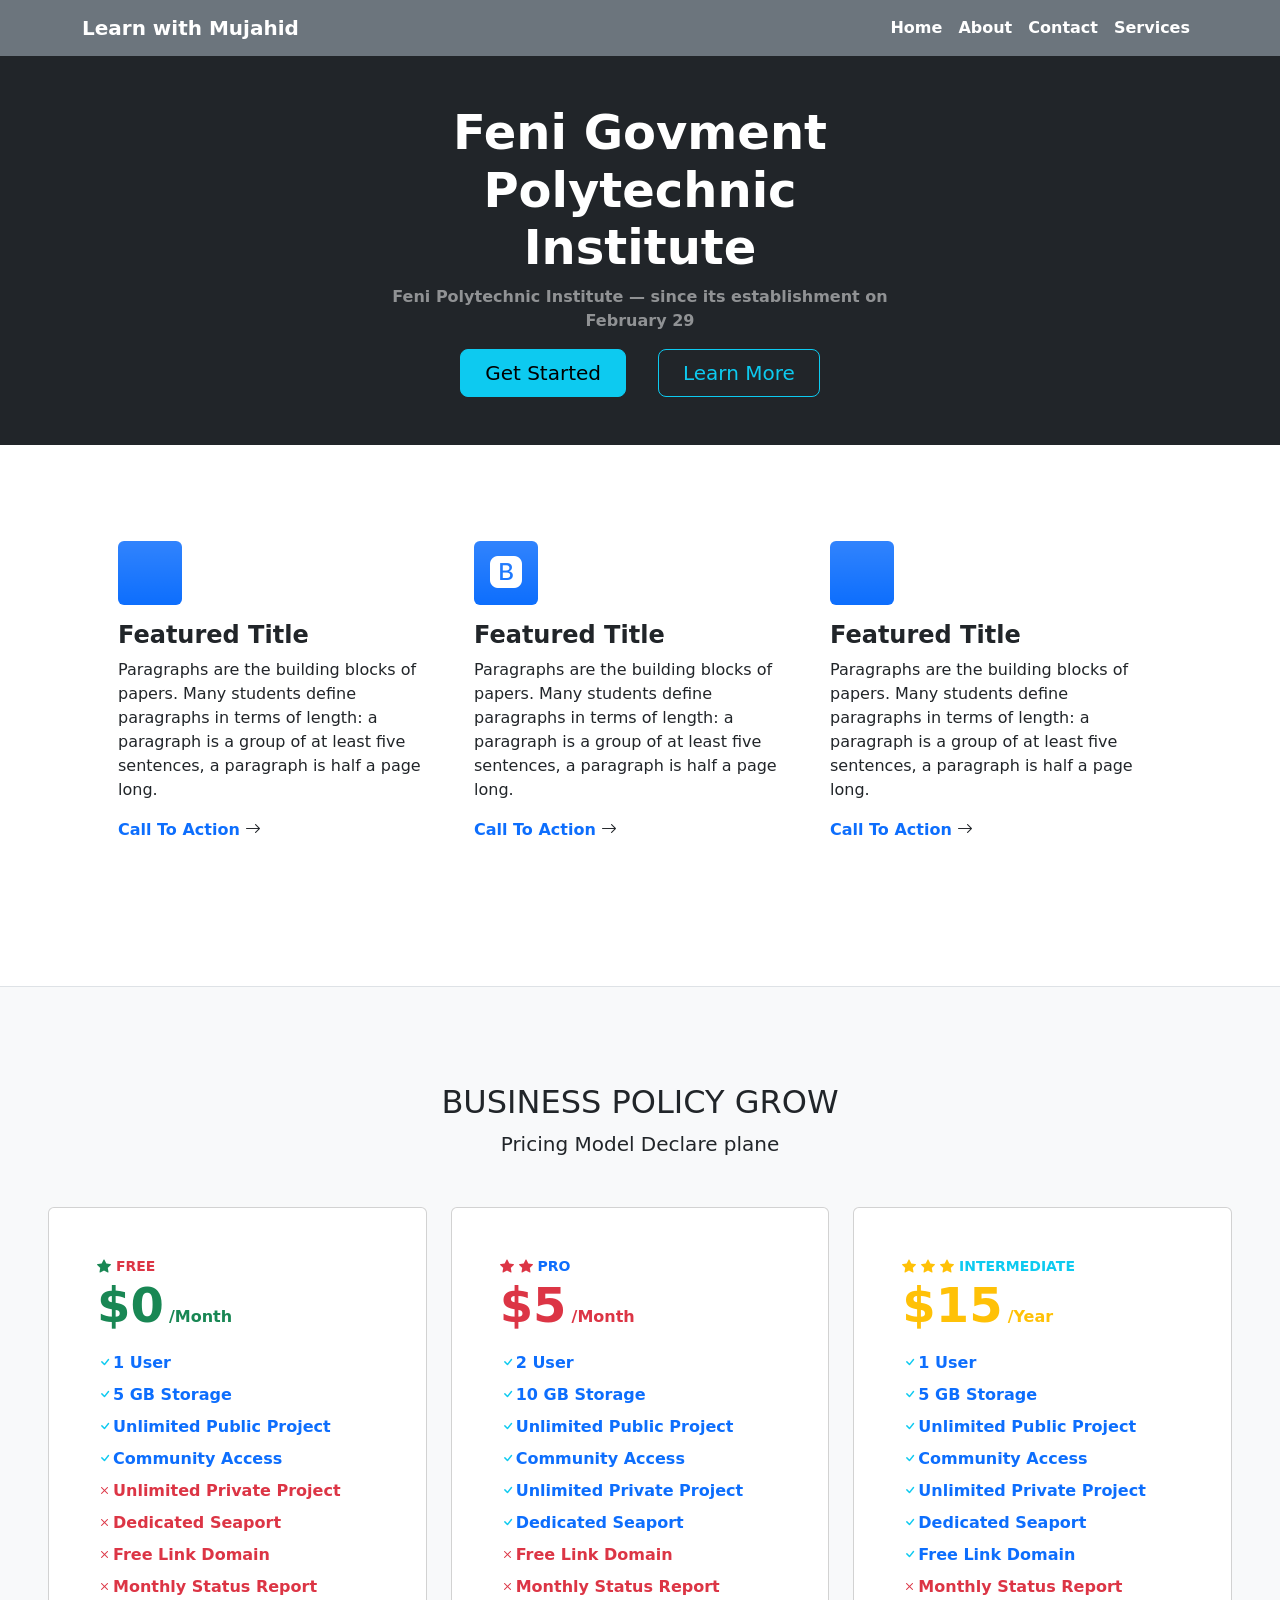
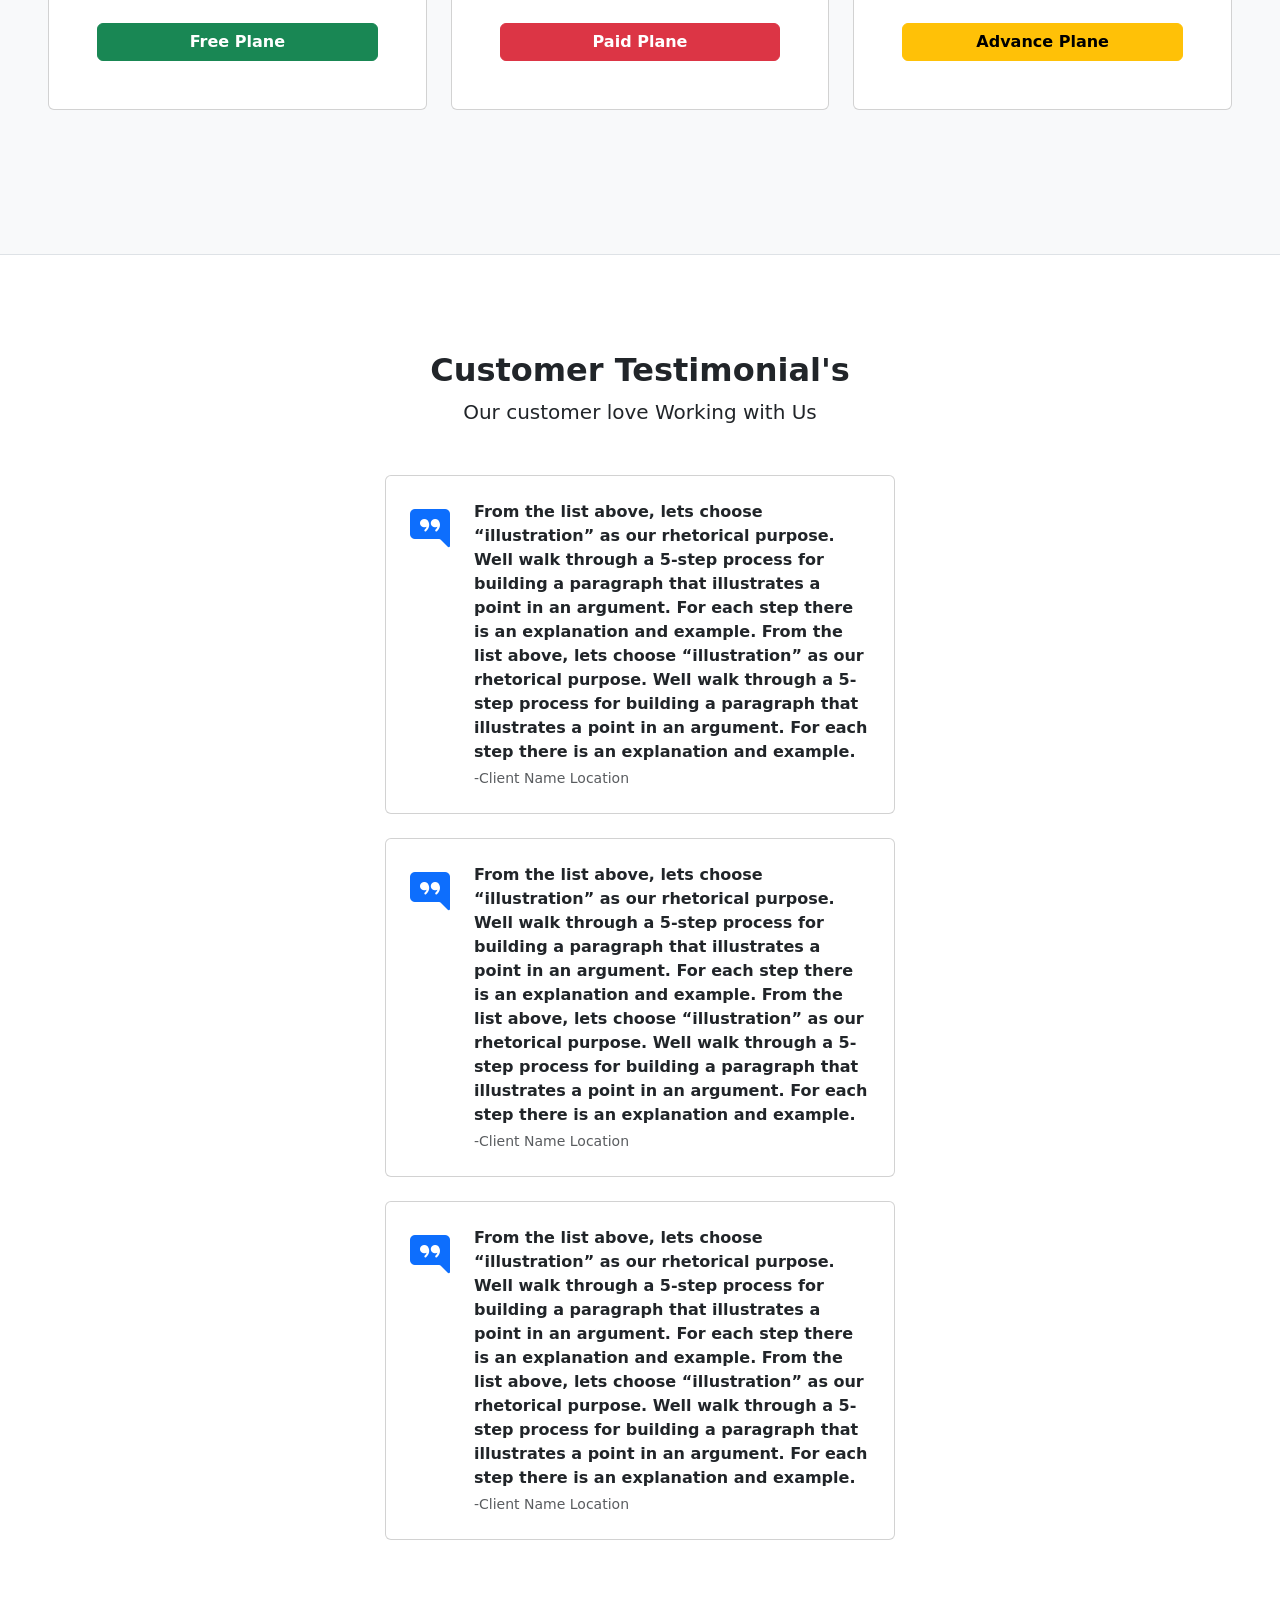
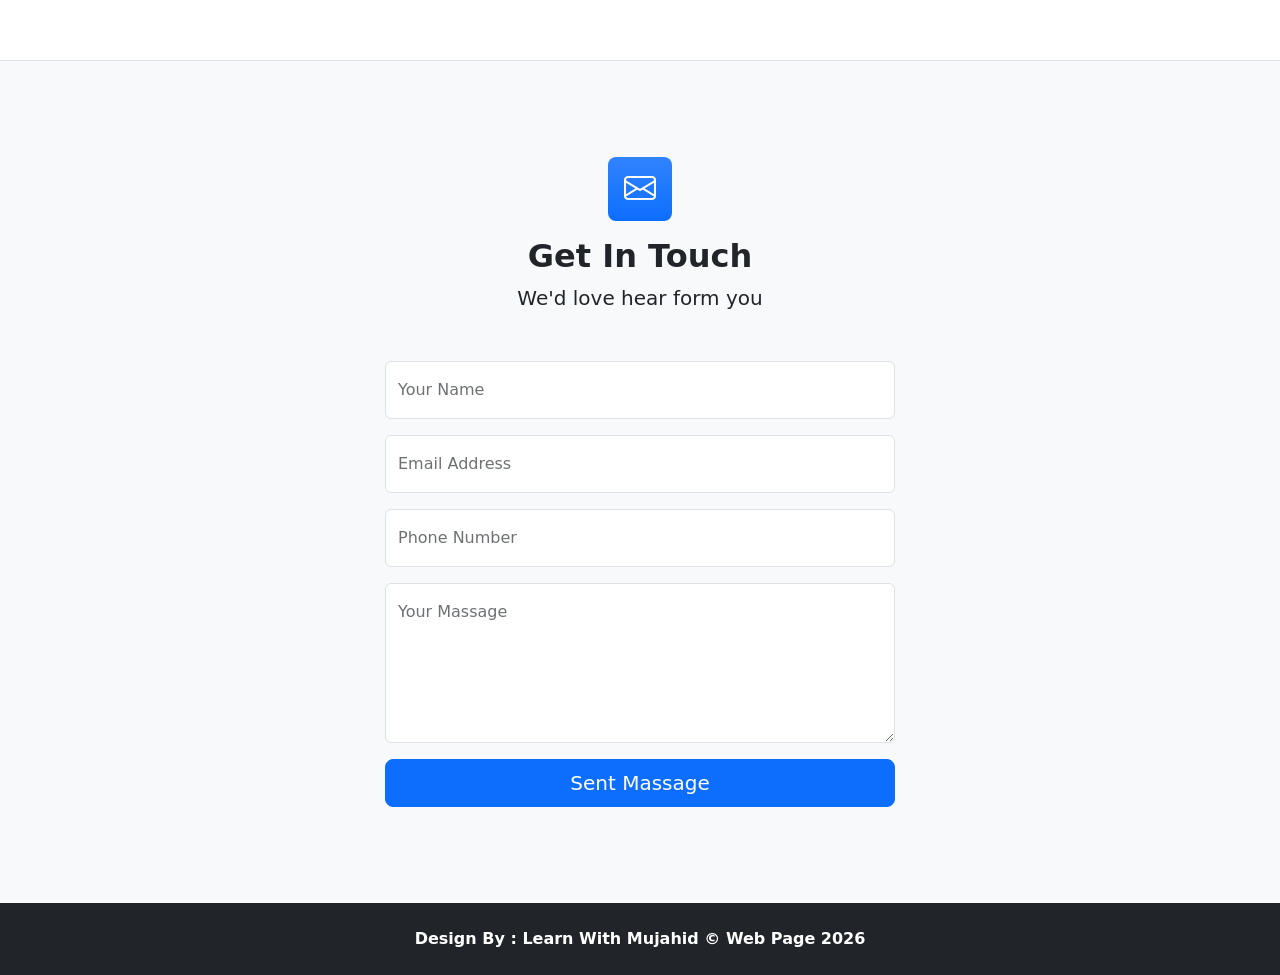
<file: BOOTSTRAP-PROJECT/index.html>
<!DOCTYPE html>
<html lang="en">
<head>
    <meta charset="UTF-8">
    <meta name="viewport" content="width=device-width, initial-scale=1.0">
    <title>PERSONAL-WEB-PAGE</title>
    <link rel="stylesheet" href="./BOOTSTRAP-CSS-JS-LINK/css/bootstrap.min.css" rel="stylesheet">
    <link rel="stylesheet" href="https://cdn.jsdelivr.net/npm/bootstrap-icons@1.13.1/font/bootstrap-icons.min.css">
    <link rel="stylesheet" href="./STYLE/style.css">
    <link rel="shortcut icon" href="./image/learn with mujahid.png" type="image/x-icon">
</head>
<body>
    <!-- navigation start hear -->
    <nav class="navbar navbar-expand-lg bg-secondary">
        <div class="container">
            <a class="navbar-brand text-white fw-bold" href="index.html">Learn with Mujahid</a>
            <button class="navbar-toggler" type="button" data-bs-toggle="collapse" data-bs-target="#navbarNav">
                <span class="navbar-toggler-icon"></span>
            </button>
            <div class="collapse navbar-collapse" id="navbarNav">
                <ul class="navbar-nav ms-auto">
                    <li class="nav-item">
                        <a class="nav-link active text-white fw-bold" href="#">Home</a>
                    </li>
                    <li class="nav-item">
                        <a class="nav-link text-white fw-bold" href="#">About</a>
                    </li>
                    <li class="nav-item">
                        <a class="nav-link text-white fw-bold" href="#">Contact</a>
                    </li>
                    <li class="nav-item">
                        <a class="nav-link text-white fw-bold" href="#">Services</a>
                    </li>
                </ul>
            </div>
        </div>
    </nav>
    <!-- navigation ends hear -->

    <!-- header section start hear -->
    <header class="bg-dark py-5">
        <div class="container px-5">
            <div class="row d-flex justify-content-center">
                <div class="col-md-6">
                    <div class="text-center">
                        <h4 class="display-5 text-white fw-bold mb-2">Feni Govment Polytechnic Institute</h4>
                        <p class="text-white-50 fw-bold">Feni Polytechnic Institute — since its establishment on
                            February 29</p>
                        <div class="d-grid gap-3 d-sm-flex justify-content-sm-center">
                            <a href="" class="btn btn-info btn-lg px-4 me-sm-3">Get Started</a>
                            <a href="" class="btn btn-outline-info btn-lg px-4">Learn More</a>
                        </div>
                    </div>
                </div>
            </div>
        </div>
    </header>
    <!-- header section ends hear -->

    <!-- feature section start hear-->
    <section class="border-bottom py-5">
        <div class="container px-5 my-5">
            <div class="row">
                <div class="col-md-4 mb-5">
                    <div class="bg-primary bg-gradient text-white rounded-2 mb-3 feature">
                        <i class="bi bi-javascript"></i>
                    </div>
                    <h2 class="h4 fw-bolder">Featured Title</h2>
                    <p>Paragraphs are the building blocks of papers. Many students define paragraphs in terms of length:
                        a paragraph is a group of at least five sentences, a paragraph is half a page long.</p>
                    <a href="#" class="text-decoration-none fw-bold">Call To Action</a>
                    <i class="bi bi-arrow-right"></i>
                </div>
                <div class="col-md-4 mb-5">
                    <div class="bg-primary bg-gradient text-white rounded-2 mb-3 feature">
                        <i class="bi bi-bootstrap-fill"></i>
                    </div>
                    <h2 class="h4 fw-bolder">Featured Title</h2>
                    <p>Paragraphs are the building blocks of papers. Many students define paragraphs in terms of length:
                        a paragraph is a group of at least five sentences, a paragraph is half a page long.</p>
                    <a href="#" class="text-decoration-none fw-bold">Call To Action</a>
                    <i class="bi bi-arrow-right"></i>
                </div>
                <div class="col-md-4 mb-5">
                    <div class="bg-primary bg-gradient text-white rounded-2 mb-3 feature">
                        <i class="bi bi-css"></i>
                    </div>
                    <h2 class="h4 fw-bolder">Featured Title</h2>
                    <p>Paragraphs are the building blocks of papers. Many students define paragraphs in terms of length:
                        a paragraph is a group of at least five sentences, a paragraph is half a page long.</p>
                    <a href="#" class="text-decoration-none fw-bold">Call To Action</a>
                    <i class="bi bi-arrow-right"></i>
                </div>
            </div>
        </div>
    </section>
    <!-- feature section ends hear -->

    <!-- pricing section start hear -->
    <section class="bg-light py-5 border-bottom">
        <div class="conatiner px-5 my-5">
            <div class="text-center fw-bolder mb-5">
                <h2 class="text-uppercase">Business Policy Grow</h2>
                <p class="lead mb-0">Pricing Model Declare plane </p>
            </div>
            <div class="row justify-content-center">
                <div class="col-md-4">
                    <div class="card mb-5">
                        <div class="card-body p-5">
                            <div class="small fw-bolder text-danger"><i class="bi bi-star-fill text-success"></i> FREE
                            </div>
                            <div class="mb-3">
                                <span class="display-5 fw-bolder text-success">$0</span>
                                <span class="fw-bold text-success">/Month</span>
                            </div>
                            <ul class="list-unstyled mb-4">
                                <li class="mb-2 fw-bolder text-primary"><i class="bi bi-check text-info"></i>1 User</li>
                                <li class="mb-2 fw-bolder text-primary"><i class="bi bi-check text-info"></i>5 GB
                                    Storage</li>
                                <li class="mb-2 fw-bolder text-primary"><i class="bi bi-check text-info"></i>Unlimited
                                    Public Project</li>
                                <li class="mb-2 fw-bolder text-primary"><i class="bi bi-check text-info"></i>Community
                                    Access</li>
                                <li class="mb-2 fw-bolder text-danger"><i class="bi bi-x text-danger"></i>Unlimited
                                    Private Project</li>
                                <li class="mb-2 fw-bolder text-danger"><i class="bi bi-x text-danger"></i>Dedicated
                                    Seaport</li>
                                <li class="mb-2 fw-bolder text-danger"><i class="bi bi-x text-danger"></i>Free Link
                                    Domain</li>
                                <li class="mb-2 fw-bolder text-danger"><i class="bi bi-x text-danger"></i>Monthly Status
                                    Report</li>
                            </ul>
                            <div class="d-grid">
                                <a href="#" class="btn btn-success fw-bolder">Free Plane</a>
                            </div>
                        </div>
                    </div>
                </div>
                <div class="col-md-4">
                    <div class="card mb-5">
                        <div class="card-body p-5">
                            <div class="small fw-bolder text-primary">
                                <i class="bi bi-star-fill text-danger"></i>
                                <i class="bi bi-star-fill text-danger"></i>
                                PRO
                            </div>
                            <div class="mb-3">
                                <span class="display-5 fw-bolder text-danger">$5</span>
                                <span class="fw-bold text-danger">/Month</span>
                            </div>
                            <ul class="list-unstyled mb-4">
                                <li class="mb-2 fw-bolder text-primary"><i class="bi bi-check text-info"></i>2 User</li>
                                <li class="mb-2 fw-bolder text-primary"><i class="bi bi-check text-info"></i>10 GB
                                    Storage</li>
                                <li class="mb-2 fw-bolder text-primary"><i class="bi bi-check text-info"></i>Unlimited
                                    Public Project</li>
                                <li class="mb-2 fw-bolder text-primary"><i class="bi bi-check text-info"></i>Community
                                    Access</li>
                                <li class="mb-2 fw-bolder text-primary"><i class="bi bi-check text-info"></i>Unlimited
                                    Private Project</li>
                                <li class="mb-2 fw-bolder text-primary"><i class="bi bi-check text-info"></i>Dedicated
                                    Seaport</li>
                                <li class="mb-2 fw-bolder text-danger"><i class="bi bi-x text-danger"></i>Free Link
                                    Domain</li>
                                <li class="mb-2 fw-bolder text-danger"><i class="bi bi-x text-danger"></i>Monthly Status
                                    Report</li>
                            </ul>
                            <div class="d-grid">
                                <a href="#" class="btn btn-danger fw-bolder">Paid Plane</a>
                            </div>
                        </div>
                    </div>
                </div>
                <div class="col-md-4">
                    <div class="card mb-5">
                        <div class="card-body p-5">
                            <div class="small fw-bolder text-info">
                                <i class="bi bi-star-fill text-warning"></i>
                                <i class="bi bi-star-fill text-warning"></i>
                                <i class="bi bi-star-fill text-warning"></i>
                                INTERMEDIATE
                            </div>
                            <div class="mb-3">
                                <span class="display-5 fw-bolder text-warning">$15</span>
                                <span class="fw-bold text-warning">/Year</span>
                            </div>
                            <ul class="list-unstyled mb-4">
                                <li class="mb-2 fw-bolder text-primary"><i class="bi bi-check text-info"></i>1 User</li>
                                <li class="mb-2 fw-bolder text-primary"><i class="bi bi-check text-info"></i>5 GB
                                    Storage</li>
                                <li class="mb-2 fw-bolder text-primary"><i class="bi bi-check text-info"></i>Unlimited
                                    Public Project</li>
                                <li class="mb-2 fw-bolder text-primary"><i class="bi bi-check text-info"></i>Community
                                    Access</li>
                                <li class="mb-2 fw-bolder text-primary"><i class="bi bi-check text-info"></i>Unlimited
                                    Private Project</li>
                                <li class="mb-2 fw-bolder text-primary"><i class="bi bi-check text-info"></i>Dedicated
                                    Seaport</li>
                                <li class="mb-2 fw-bolder text-primary"><i class="bi bi-check text-info"></i>Free Link
                                    Domain</li>
                                <li class="mb-2 fw-bolder text-danger"><i class="bi bi-x text-danger"></i>Monthly Status
                                    Report</li>
                            </ul>
                            <div class="d-grid">
                                <a href="#" class="btn btn-warning fw-bolder">Advance Plane</a>
                            </div>
                        </div>
                    </div>
                </div>
            </div>
        </div>
    </section>
    <!-- pricing section ends hear -->

    <!-- testimonial section start hear -->
    <section class="py-5 border-bottom">
        <div class="container px-5 my-5">
            <div class="text-center mb-5">
                <h2 class="fw-bolder">Customer Testimonial's</h2>
                <p class="lead mb-0">Our customer love Working with Us</p>
            </div>
            <div class="row justify-content-center">
                <div class="col-md-6">
                    <div class="card mb-4">
                        <div class="card-body p-4">
                            <div class="d-flex">
                                <div><i class="bi bi-chat-right-quote-fill text-primary fs-1"></i></div>
                                <div class="ms-4">
                                    <p class="fw-bold mb-1">From the list above, lets choose “illustration” as our
                                        rhetorical purpose. Well
                                        walk through a
                                        5-step process for
                                        building a paragraph that illustrates a point in an argument. For each step
                                        there is an explanation
                                        and example.
                                        From the list above, lets choose “illustration” as our rhetorical purpose. Well
                                        walk through a
                                        5-step process
                                        for
                                        building a paragraph that illustrates a point in an argument. For each step
                                        there is an explanation
                                        and example.
                                    </p>
                                    <div class="small text-muted">-Client Name Location</div>
                                </div>
                            </div>
                        </div>
                    </div>
                    <div class="card mb-4">
                        <div class="card-body p-4">
                            <div class="d-flex">
                                <div><i class="bi bi-chat-right-quote-fill text-primary fs-1"></i></div>
                                <div class="ms-4">
                                    <p class="fw-bold mb-1">From the list above, lets choose “illustration” as our
                                        rhetorical purpose. Well
                                        walk through a
                                        5-step process for
                                        building a paragraph that illustrates a point in an argument. For each step
                                        there is an explanation
                                        and example.
                                        From the list above, lets choose “illustration” as our rhetorical purpose. Well
                                        walk through a
                                        5-step process
                                        for
                                        building a paragraph that illustrates a point in an argument. For each step
                                        there is an explanation
                                        and example.
                                    </p>
                                    <div class="small text-muted">-Client Name Location</div>
                                </div>
                            </div>
                        </div>
                    </div>
                    <div class="card mb-4">
                        <div class="card-body p-4">
                            <div class="d-flex">
                                <div><i class="bi bi-chat-right-quote-fill text-primary fs-1"></i></div>
                                <div class="ms-4">
                                    <p class="fw-bold mb-1">From the list above, lets choose “illustration” as our
                                        rhetorical purpose. Well
                                        walk through a
                                        5-step process for
                                        building a paragraph that illustrates a point in an argument. For each step
                                        there is an explanation
                                        and example.
                                        From the list above, lets choose “illustration” as our rhetorical purpose. Well
                                        walk through a
                                        5-step process
                                        for
                                        building a paragraph that illustrates a point in an argument. For each step
                                        there is an explanation
                                        and example.
                                    </p>
                                    <div class="small text-muted">-Client Name Location</div>
                                </div>
                            </div>
                        </div>
                    </div>
                </div>
            </div>
        </div>
    </section>
    <!-- testimonial section ends hear -->

    <!-- contact section start hear -->
    <section class="bg-light py-5">
        <div class="container px-5 my-5">
            <div class="text-center mb-5">
                <div class="bg-primary bg-gradient text-white rounded-3 mb-3 feature">
                    <i class="bi bi-envelope"></i>
                </div>
                <h2 class="fw-bolder">Get In Touch</h2>
                <p class="lead mb-0">We'd love hear form you</p>
            </div>
            <div class="row justify-content-center">
                <div class="col-md-6">
                    <form action="">
                        <div class="form-floating mb-3">
                            <input id="name" type="name" class="form-control" placeholder="Enter Your Name">
                            <label for="name">Your Name</label>
                        </div>
                        <div class="form-floating mb-3">
                            <input id="email" type="email" class="form-control" placeholder="Enter Your Email">
                            <label for="email">Email Address</label>
                        </div>
                        <div class="form-floating mb-3">
                            <input id="phone" type="name" class="form-control" placeholder="Enter Your Phone Number">
                            <label for="phone">Phone Number</label>
                        </div>
                        <div class="form-floating mb-3">
                            <textarea class="form-control" id="" placeholder="Enter Your Massage"
                                style="height: 10rem;"></textarea>
                            <label for="massage">Your Massage</label>
                        </div>
                        <div class="d-grid">
                            <button class="btn btn-primary btn-lg">Sent Massage</button>
                        </div>

                    </form>
                </div>
            </div>
        </div>
    </section>
    <!-- contact section ends hear -->

    <!-- footer section start hear -->
    <section class="bg-dark py-4">
        <div class="container px-4">
            <p class=" mb-0 text-center fw-bolder text-white">Design By : Learn With Mujahid © Web Page 2026</p>
        </div>
    </section>
    <!-- footer section ends hear -->

    <script src="./BOOTSTRAP-CSS-JS-LINK/js/bootstrap.bundle.min.js"></script>
</body>
</html>
</file>
<file: BOOTSTRAP-PROJECT/STYLE/style.css>
.feature {
    display: inline-flex;
    align-items: center;
    justify-content: center;
    height: 4rem;
    width: 4rem;
    font-size: 2rem;
}
</file>
